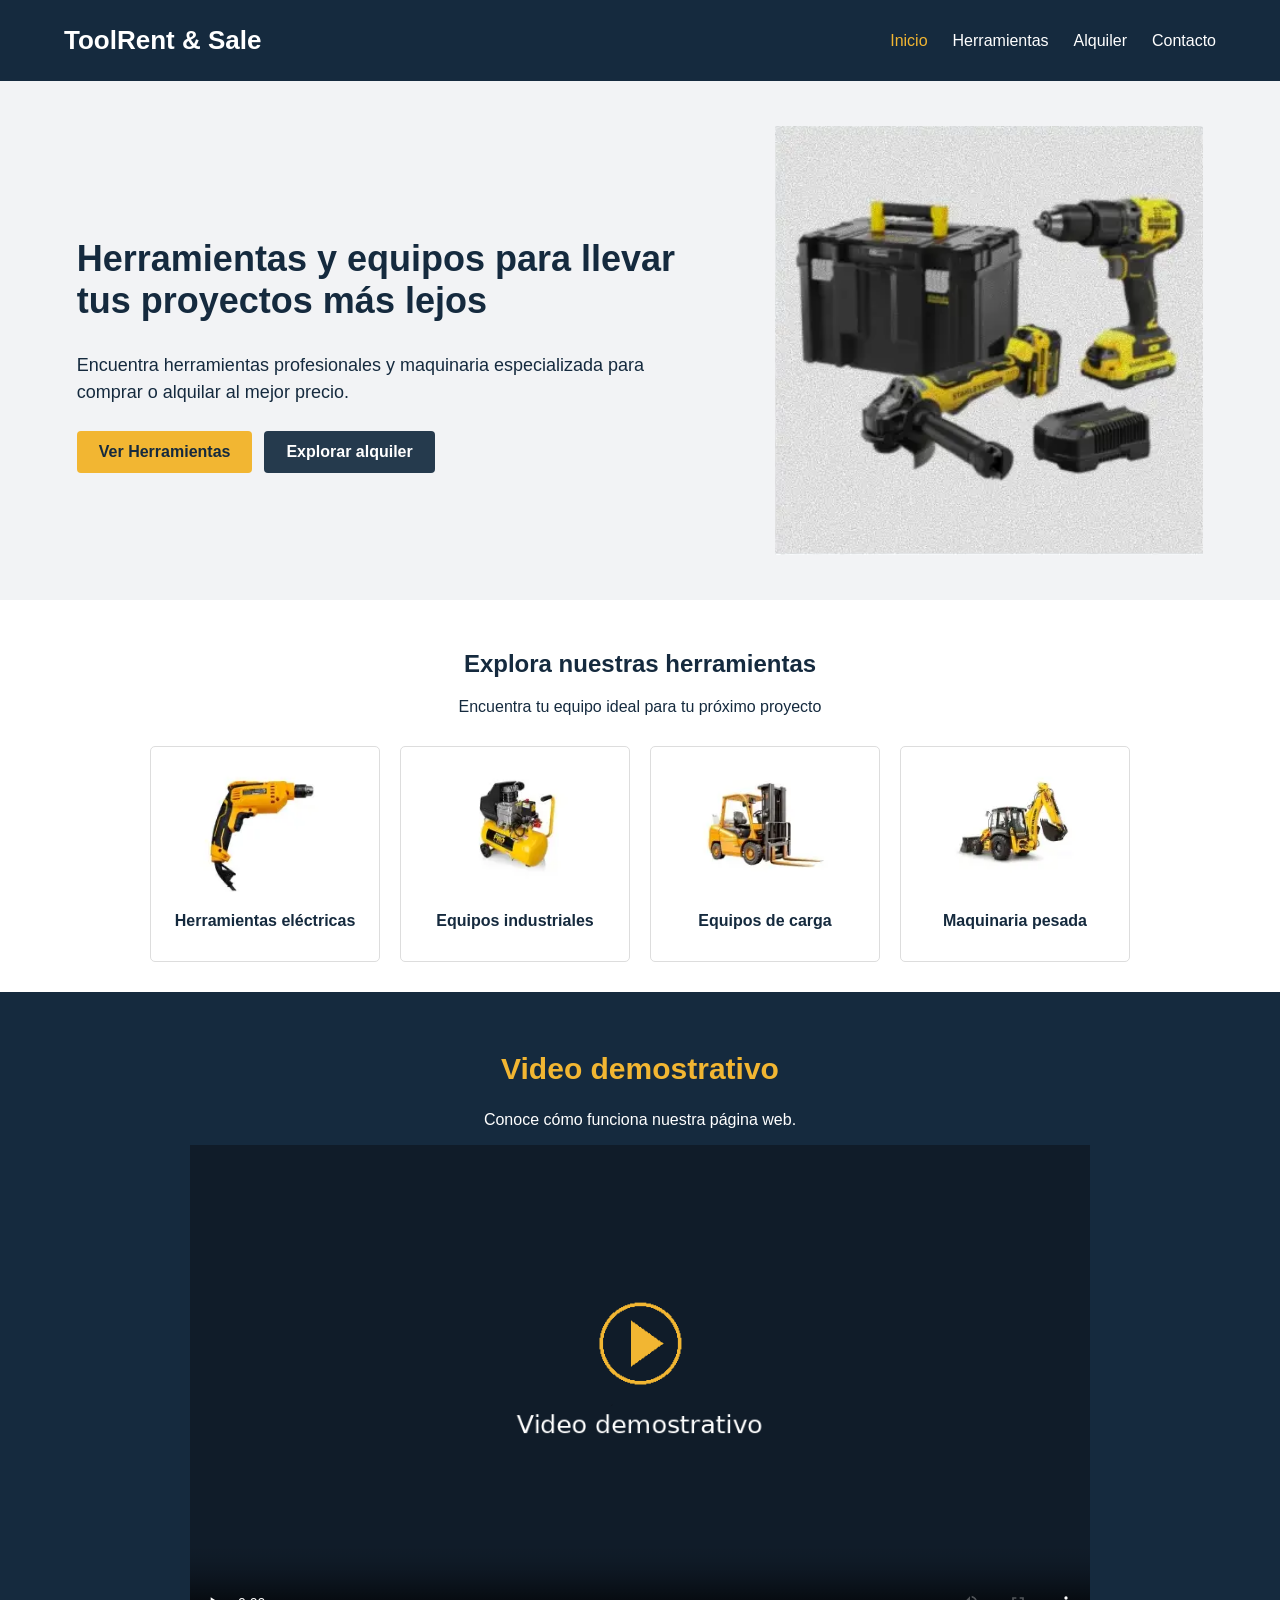
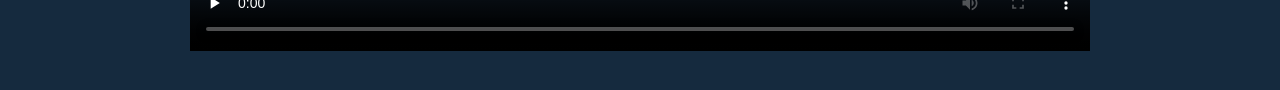
<file: index.html>
<!DOCTYPE html>
<html lang="es">
<head>
    <meta charset="UTF-8">
    <meta name="viewport" content="width=device-width, initial-scale=1.0">
    <title>Inicio | ToolRent &amp; Sale</title>
    <link rel="stylesheet" href="estilos.css">
</head>
<body>
   
    <header class="encabezado">
        <a class="logo" href="index.html">ToolRent &amp; Sale</a>
        <nav aria-label="Menú principal">
            <a href="index.html" class="activo" aria-current="page">Inicio</a>
            <a href="herramientas.html">Herramientas</a>
            <a href="alquiler.html">Alquiler</a>
            <a href="contacto.html">Contacto</a>
        </nav>
    </header>
    <main>
        
        <section class="portada">
            <div>
                <h1>Herramientas y equipos para llevar tus proyectos más lejos</h1>
                <p>Encuentra herramientas profesionales y maquinaria  especializada para comprar o alquilar al mejor precio.</p>
                <div class="botones">
                    <a class="boton" href="herramientas.html">Ver Herramientas</a>
                    <a class="boton oscuro" href="alquiler.html">Explorar alquiler</a>
                </div>
            </div>
            <img src="imagenes/portada.png" alt="Kit de herramientas eléctricas">
        </section>
        
        <section class="categorias">
            <div class="titulo-categorias">
                <h2>Explora nuestras herramientas</h2>
                <p>Encuentra tu equipo ideal para tu próximo proyecto</p>
            </div>
            <div class="cuadricula-categorias">
                <a class="categoria" href="herramientas.html">
                    <img src="imagenes/electricas.png" alt="Herramientas eléctricas">
                    <h3>Herramientas eléctricas</h3>
                </a>
                <a class="categoria" href="herramientas.html">
                    <img src="imagenes/industriales.png" alt="Equipos industriales">
                    <h3>Equipos industriales</h3>
                </a>
                <a class="categoria" href="herramientas.html">
                    <img src="imagenes/carga.png" alt="Equipos de carga">
                    <h3>Equipos de carga</h3>
                </a>
                <a class="categoria" href="herramientas.html">
                    <img src="imagenes/pesada.png" alt="Maquinaria pesada">
                    <h3>Maquinaria pesada</h3>
                </a>
            </div>
        </section>
       
        <section class="video-demostrativo">
            <h2>Video demostrativo</h2>
            <p>Conoce cómo funciona nuestra página web.</p>
            <video controls preload="none" poster="imagenes/video-portada.png">
                <source src="imagenes/video.mp4" type="video/mp4">
                Tu navegador no permite reproducir este video.
            </video>
        </section>
    </main>
</body>
</html>
</file>
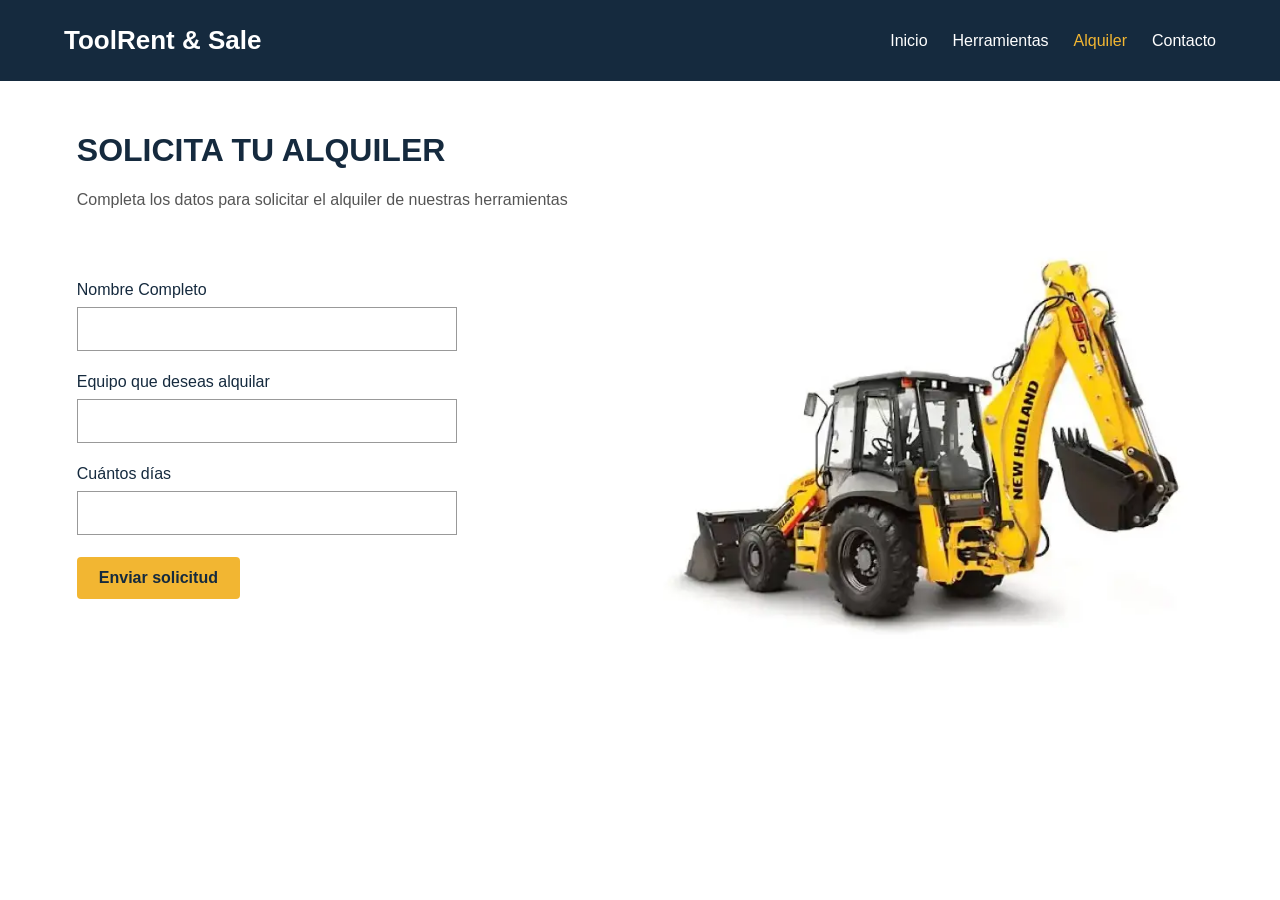
<file: alquiler.html>
<!DOCTYPE html>
<html lang="es">
<head>
    <meta charset="UTF-8">
    <meta name="viewport" content="width=device-width, initial-scale=1.0">
    <title>Alquiler | ToolRent &amp; Sale</title>
    <link rel="stylesheet" href="estilos.css">
</head>
<body>
    
    <header class="encabezado">
        <a class="logo" href="index.html">ToolRent &amp; Sale</a>
        <nav aria-label="Menú principal">
            <a href="index.html">Inicio</a>
            <a href="herramientas.html">Herramientas</a>
            <a href="alquiler.html" class="activo" aria-current="page">Alquiler</a>
            <a href="contacto.html">Contacto</a>
        </nav>
    </header>
    <main class="contenido">
        <h1>SOLICITA TU ALQUILER</h1>
        <p class="subtitulo">Completa los datos para solicitar el alquiler de nuestras herramientas</p>
        <section class="dos-columnas alquiler">
            <!-- Formulario de demostración: no envía datos a un servidor -->
            <form action="confirmacion.html" method="get">
                <label for="nombre">Nombre Completo</label>
                <input id="nombre" type="text" required>
                <label for="equipo">Equipo que deseas alquilar</label>
                <input id="equipo" type="text" required>
                <label for="dias">Cuántos días</label>
                <input id="dias" type="number" min="1" required>
                <button class="boton" type="submit">Enviar solicitud</button>
            </form>
            <img class="imagen-lateral" src="imagenes/alquiler.png" alt="Retroexcavadora amarilla">
        </section>
    </main>
</body>
</html>
</file>
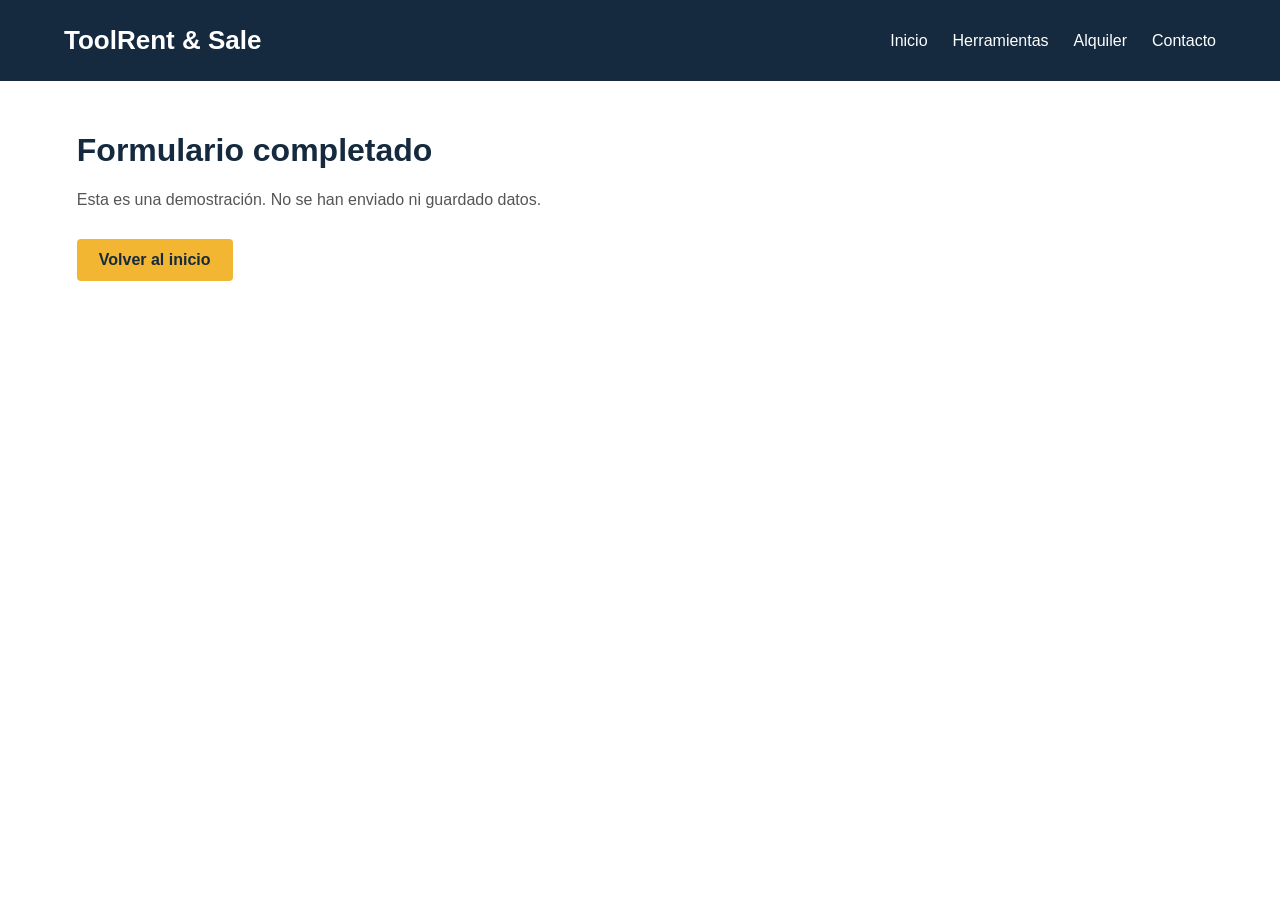
<file: confirmacion.html>
<!DOCTYPE html>
<html lang="es">
<head>
    <meta charset="UTF-8">
    <meta name="viewport" content="width=device-width, initial-scale=1.0">
    <title>Demostración | ToolRent &amp; Sale</title>
    <link rel="stylesheet" href="estilos.css">
</head>
<body>
   
    <header class="encabezado">
        <a class="logo" href="index.html">ToolRent &amp; Sale</a>
        <nav aria-label="Menú principal">
            <a href="index.html">Inicio</a>
            <a href="herramientas.html">Herramientas</a>
            <a href="alquiler.html">Alquiler</a>
            <a href="contacto.html">Contacto</a>
        </nav>
    </header>
    <main class="contenido">
        <h1>Formulario completado</h1>
        <p class="subtitulo">Esta es una demostración. No se han enviado ni guardado datos.</p>
        <a class="boton" href="index.html">Volver al inicio</a>
    </main>
</body>
</html>
</file>
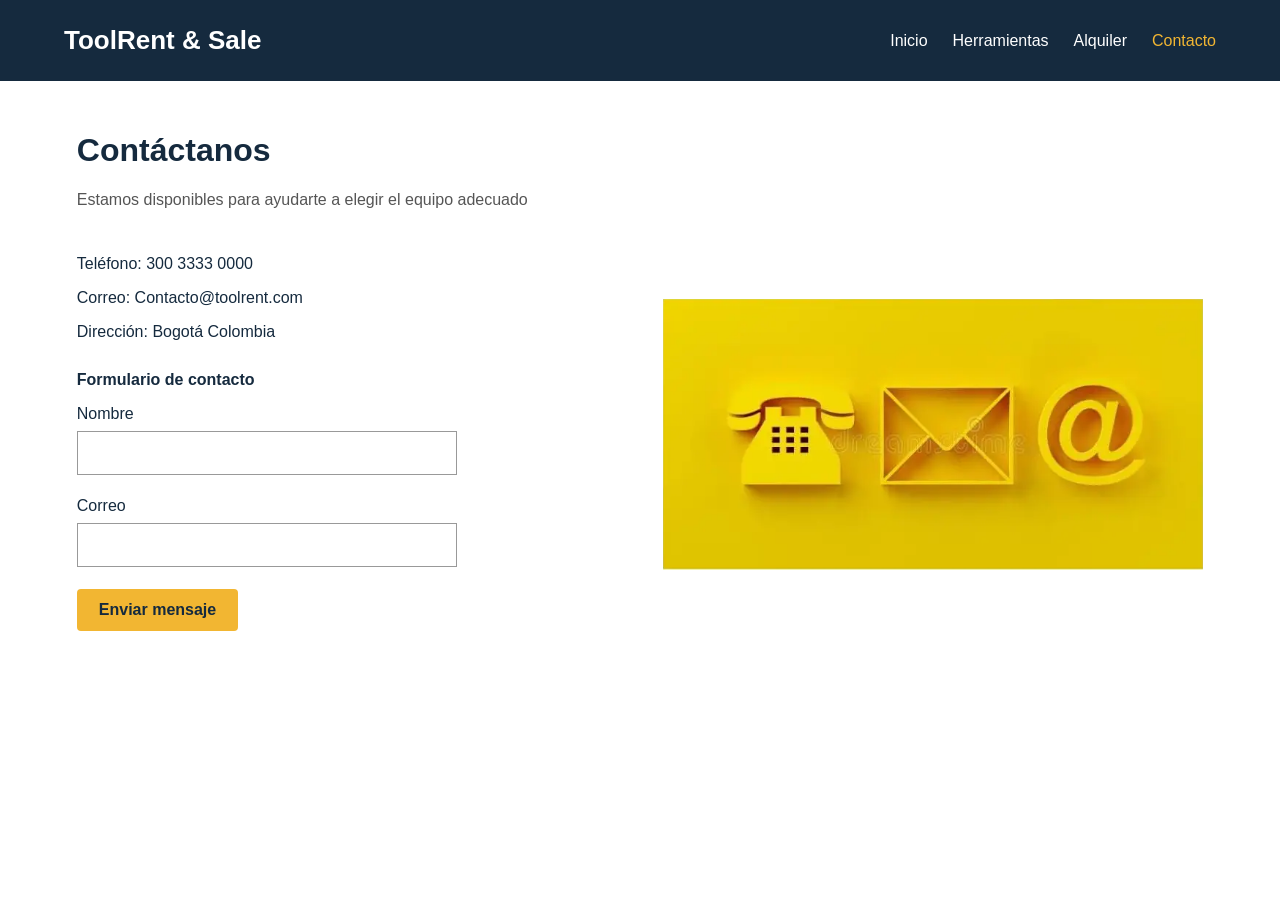
<file: contacto.html>
<!DOCTYPE html>
<html lang="es">
<head>
    <meta charset="UTF-8">
    <meta name="viewport" content="width=device-width, initial-scale=1.0">
    <title>Contacto | ToolRent &amp; Sale</title>
    <link rel="stylesheet" href="estilos.css">
</head>
<body>
    
    <header class="encabezado">
        <a class="logo" href="index.html">ToolRent &amp; Sale</a>
        <nav aria-label="Menú principal">
            <a href="index.html">Inicio</a>
            <a href="herramientas.html">Herramientas</a>
            <a href="alquiler.html">Alquiler</a>
            <a href="contacto.html" class="activo" aria-current="page">Contacto</a>
        </nav>
    </header>
    <main class="contenido">
        <h1>Contáctanos</h1>
        <p class="subtitulo">Estamos disponibles para ayudarte a elegir el equipo adecuado</p>
        <section class="dos-columnas contacto">
            <div>
                <div class="datos-contacto">
                    <p>Teléfono: 300 3333 0000</p>
                    <p>Correo: Contacto@toolrent.com</p>
                    <p>Dirección: Bogotá Colombia</p>
                </div>
                <p class="titulo-formulario">Formulario de contacto</p>
                
                <form action="confirmacion.html" method="get">
                    <label for="nombre">Nombre</label>
                    <input id="nombre" type="text" required>
                    <label for="correo">Correo</label>
                    <input id="correo" type="email" required>
                    <button class="boton" type="submit">Enviar mensaje</button>
                </form>
            </div>
            <img class="imagen-lateral" src="imagenes/contacto.png" alt="Símbolos de teléfono, correo y contacto">
        </section>
    </main>
</body>
</html>
</file>
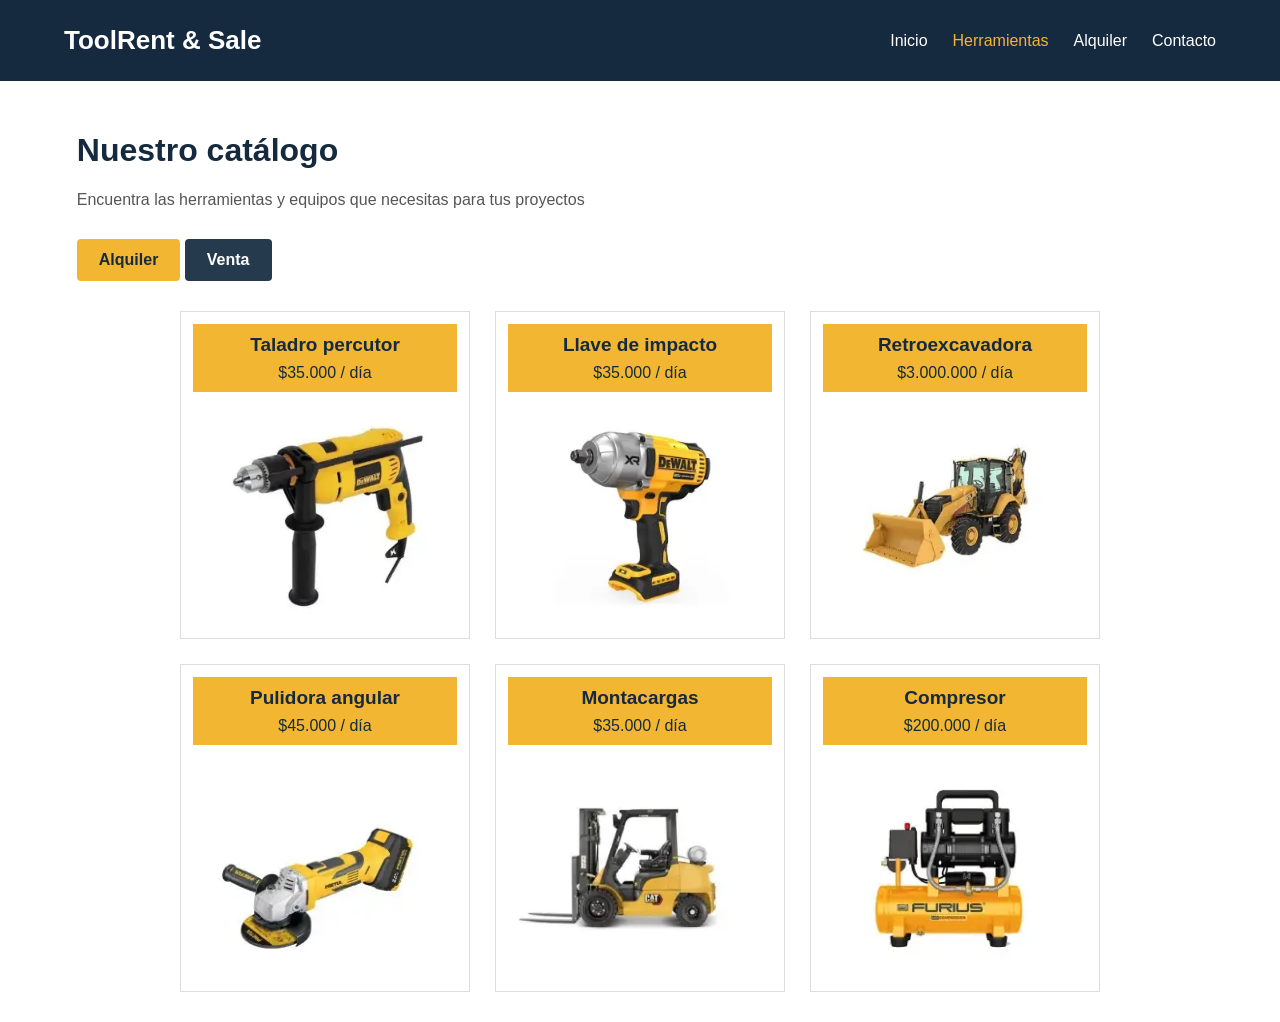
<file: herramientas.html>
<!DOCTYPE html>
<html lang="es">
<head>
    <meta charset="UTF-8">
    <meta name="viewport" content="width=device-width, initial-scale=1.0">
    <title>Herramientas | ToolRent &amp; Sale</title>
    <link rel="stylesheet" href="estilos.css">
</head>
<body>
    
    <header class="encabezado">
        <a class="logo" href="index.html">ToolRent &amp; Sale</a>
        <nav aria-label="Menú principal">
            <a href="index.html">Inicio</a>
            <a href="herramientas.html" class="activo" aria-current="page">Herramientas</a>
            <a href="alquiler.html">Alquiler</a>
            <a href="contacto.html">Contacto</a>
        </nav>
    </header>
    <main class="contenido">
        <h1>Nuestro catálogo</h1>
        <p class="subtitulo">Encuentra las herramientas y equipos que necesitas para tus proyectos</p>
      
        <section class="catalogo">
            <a class="boton" href="herramientas.html">Alquiler</a>
            <a class="boton oscuro" href="venta.html">Venta</a>
            <div class="productos">
                <article class="producto">
                    <div class="precio"><h2>Taladro percutor</h2><p>$35.000 / día</p></div>
                    <img src="imagenes/taladro.png" alt="Taladro percutor">
                </article>
                <article class="producto">
                    <div class="precio"><h2>Llave de impacto</h2><p>$35.000 / día</p></div>
                    <img src="imagenes/impacto.png" alt="Llave de impacto">
                </article>
                <article class="producto">
                    <div class="precio"><h2>Retroexcavadora</h2><p>$3.000.000 / día</p></div>
                    <img src="imagenes/retroexcavadora.png" alt="Retroexcavadora">
                </article>
                <article class="producto">
                    <div class="precio"><h2>Pulidora angular</h2><p>$45.000 / día</p></div>
                    <img src="imagenes/pulidora.png" alt="Pulidora angular">
                </article>
                <article class="producto">
                    <div class="precio"><h2>Montacargas</h2><p>$35.000 / día</p></div>
                    <img src="imagenes/montacargas.png" alt="Montacargas">
                </article>
                <article class="producto">
                    <div class="precio"><h2>Compresor</h2><p>$200.000 / día</p></div>
                    <img src="imagenes/compresor.png" alt="Compresor">
                </article>
            </div>
        </section>
    </main>
</body>
</html>
</file>
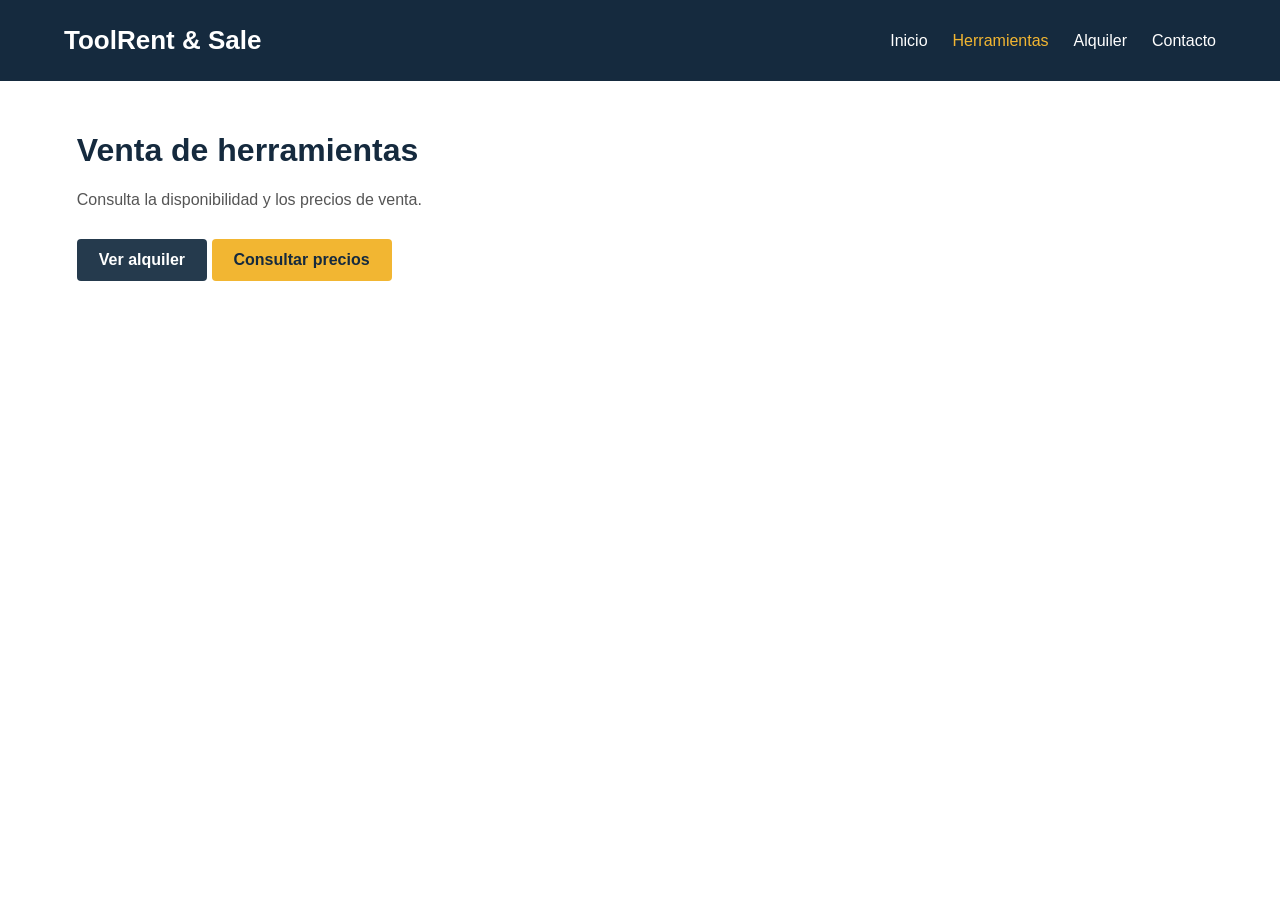
<file: venta.html>
<!DOCTYPE html>
<html lang="es">
<head>
    <meta charset="UTF-8">
    <meta name="viewport" content="width=device-width, initial-scale=1.0">
    <title>Venta | ToolRent &amp; Sale</title>
    <link rel="stylesheet" href="estilos.css">
</head>
<body>
   
    <header class="encabezado">
        <a class="logo" href="index.html">ToolRent &amp; Sale</a>
        <nav aria-label="Menú principal">
            <a href="index.html">Inicio</a>
            <a href="herramientas.html" class="activo" aria-current="page">Herramientas</a>
            <a href="alquiler.html">Alquiler</a>
            <a href="contacto.html">Contacto</a>
        </nav>
    </header>
    <main class="contenido">
        <h1>Venta de herramientas</h1>
        <p class="subtitulo">Consulta la disponibilidad y los precios de venta.</p>
        <a class="boton oscuro" href="herramientas.html">Ver alquiler</a>
        <a class="boton" href="contacto.html">Consultar precios</a>
    </main>
</body>
</html>
</file>
<file: estilos.css>
/* Estilos generales */
* {
    box-sizing: border-box;
}
body {
    margin: 0;
    font-family: Arial, sans-serif;
    color: #152a3e;
    background-color: white;
}
a {
    text-decoration: none;
    color: inherit;
}
img {
    max-width: 100%;
}


.encabezado {
    background-color: #152a3e;
    color: white;
    padding: 25px 5%;
    display: flex;
    justify-content: space-between;
    align-items: center;
    flex-wrap: wrap;
    gap: 20px;
}
.logo {
    font-size: 26px;
    font-weight: bold;
}
nav {
    display: flex;
    flex-wrap: wrap;
    gap: 25px;
}
nav a:hover, nav .activo {
    color: #f2b632;
}


.boton {
    display: inline-block;
    background-color: #f2b632;
    color: #152a3e;
    padding: 12px 22px;
    border: none;
    border-radius: 4px;
    font-size: 16px;
    font-weight: bold;
    cursor: pointer;
}
.boton:hover {
    background-color: #e3a521;
    color: #152a3e;
}
.oscuro {
    background-color: #253a4d;
    color: white;
}
.botones {
    display: flex;
    flex-wrap: wrap;
    gap: 12px;
}


.portada {
    background-color: #f2f3f5;
    padding: 45px 6%;
    display: flex;
    align-items: center;
    justify-content: space-between;
    gap: 30px;
}
.portada div {
    max-width: 600px;
}
.portada h1 {
    font-size: 36px;
}
.portada p {
    font-size: 18px;
    line-height: 1.5;
    margin-bottom: 25px;
}
.portada img {
    width: 38%;
}
.categorias {
    padding: 30px 5%;
    text-align: center;
}
.cuadricula-categorias {
    display: flex;
    flex-wrap: wrap;
    justify-content: center;
    gap: 20px;
    margin-top: 30px;
}
.categoria {
    width: 230px;
    border: 1px solid #ddd;
    border-radius: 5px;
    padding: 15px;
}
.categoria img {
    width: 150px;
    height: 130px;
    object-fit: contain;
}
.categoria h3 {
    font-size: 16px;
}
.categoria:hover {
    border-color: #f2b632;
}


.video-demostrativo {
    background-color: #152a3e;
    color: white;
    text-align: center;
    padding: 35px 20px;
}
.video-demostrativo h2 {
    color: #f2b632;
    font-size: 30px;
}
.video-demostrativo video {
    width: 100%;
    max-width: 900px;
    background-color: black;
}


.contenido {
    padding: 30px 6%;
}
.subtitulo {
    color: #555;
    margin-bottom: 30px;
}
.productos {
    display: flex;
    flex-wrap: wrap;
    justify-content: center;
    gap: 25px;
    margin-top: 30px;
}
.producto {
    width: 290px;
    border: 1px solid #ddd;
    padding: 12px;
    text-align: center;
}
.precio {
    background-color: #f2b632;
    padding: 10px;
}
.precio h2 {
    font-size: 19px;
    margin: 0;
}
.precio p {
    margin: 8px 0 0;
}
.producto img {
    width: 100%;
    height: 220px;
    object-fit: contain;
    margin-top: 10px;
}


.dos-columnas {
    display: flex;
    align-items: center;
    justify-content: space-between;
    gap: 35px;
    margin-top: 30px;
}
form {
    width: 380px;
    max-width: 100%;
}
form label {
    display: block;
    margin-bottom: 8px;
}
form input {
    width: 100%;
    padding: 12px;
    border: 1px solid #999;
    margin-bottom: 22px;
    font-size: 16px;
}
.imagen-lateral {
    width: 48%;
}
.datos-contacto p {
    overflow-wrap: anywhere;
}
.titulo-formulario {
    font-weight: bold;
    margin-top: 30px;
}


@media (max-width: 700px) {
    .encabezado, .portada, .dos-columnas {
        flex-direction: column;
        align-items: center;
    }
    nav {
        justify-content: center;
    }
    .portada h1 {
        font-size: 28px;
    }
    .portada img, .imagen-lateral {
        width: 100%;
    }
    .categoria, .producto {
        width: 100%;
        max-width: 320px;
    }
}
</file>
